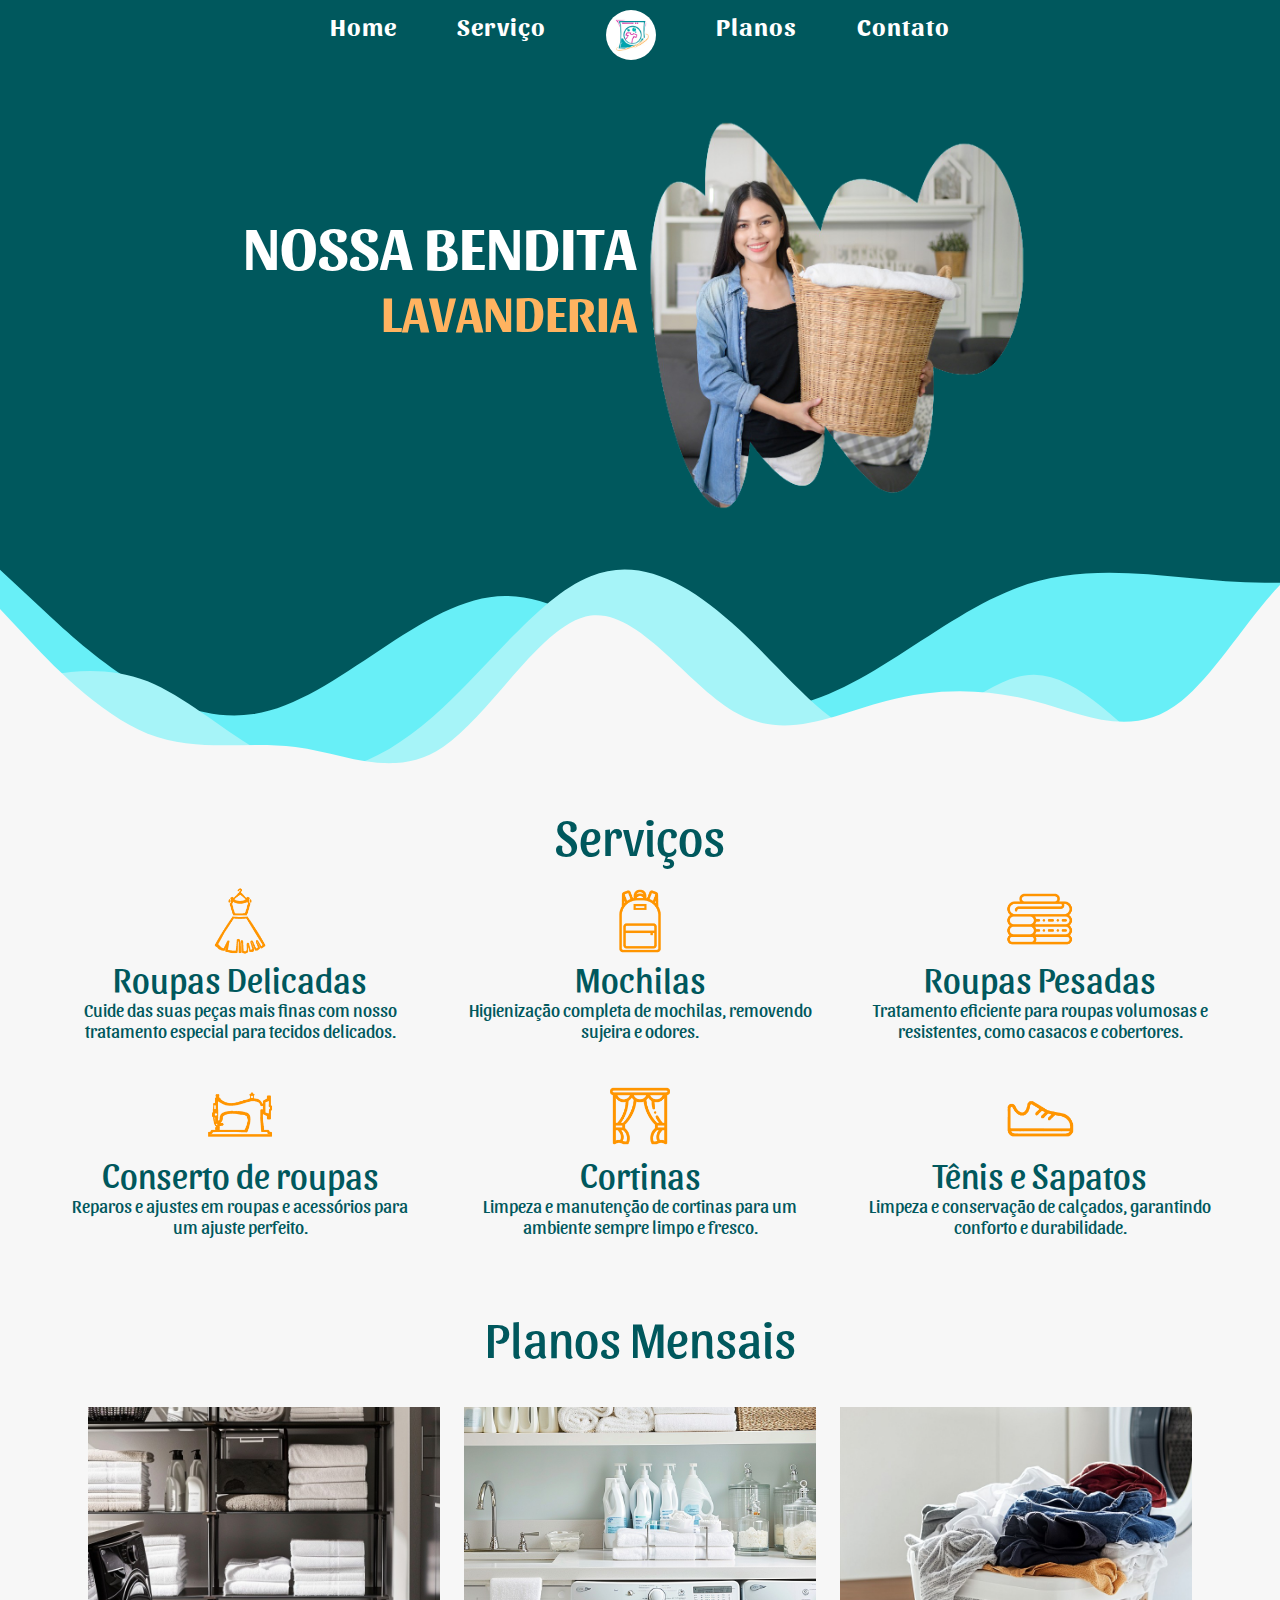
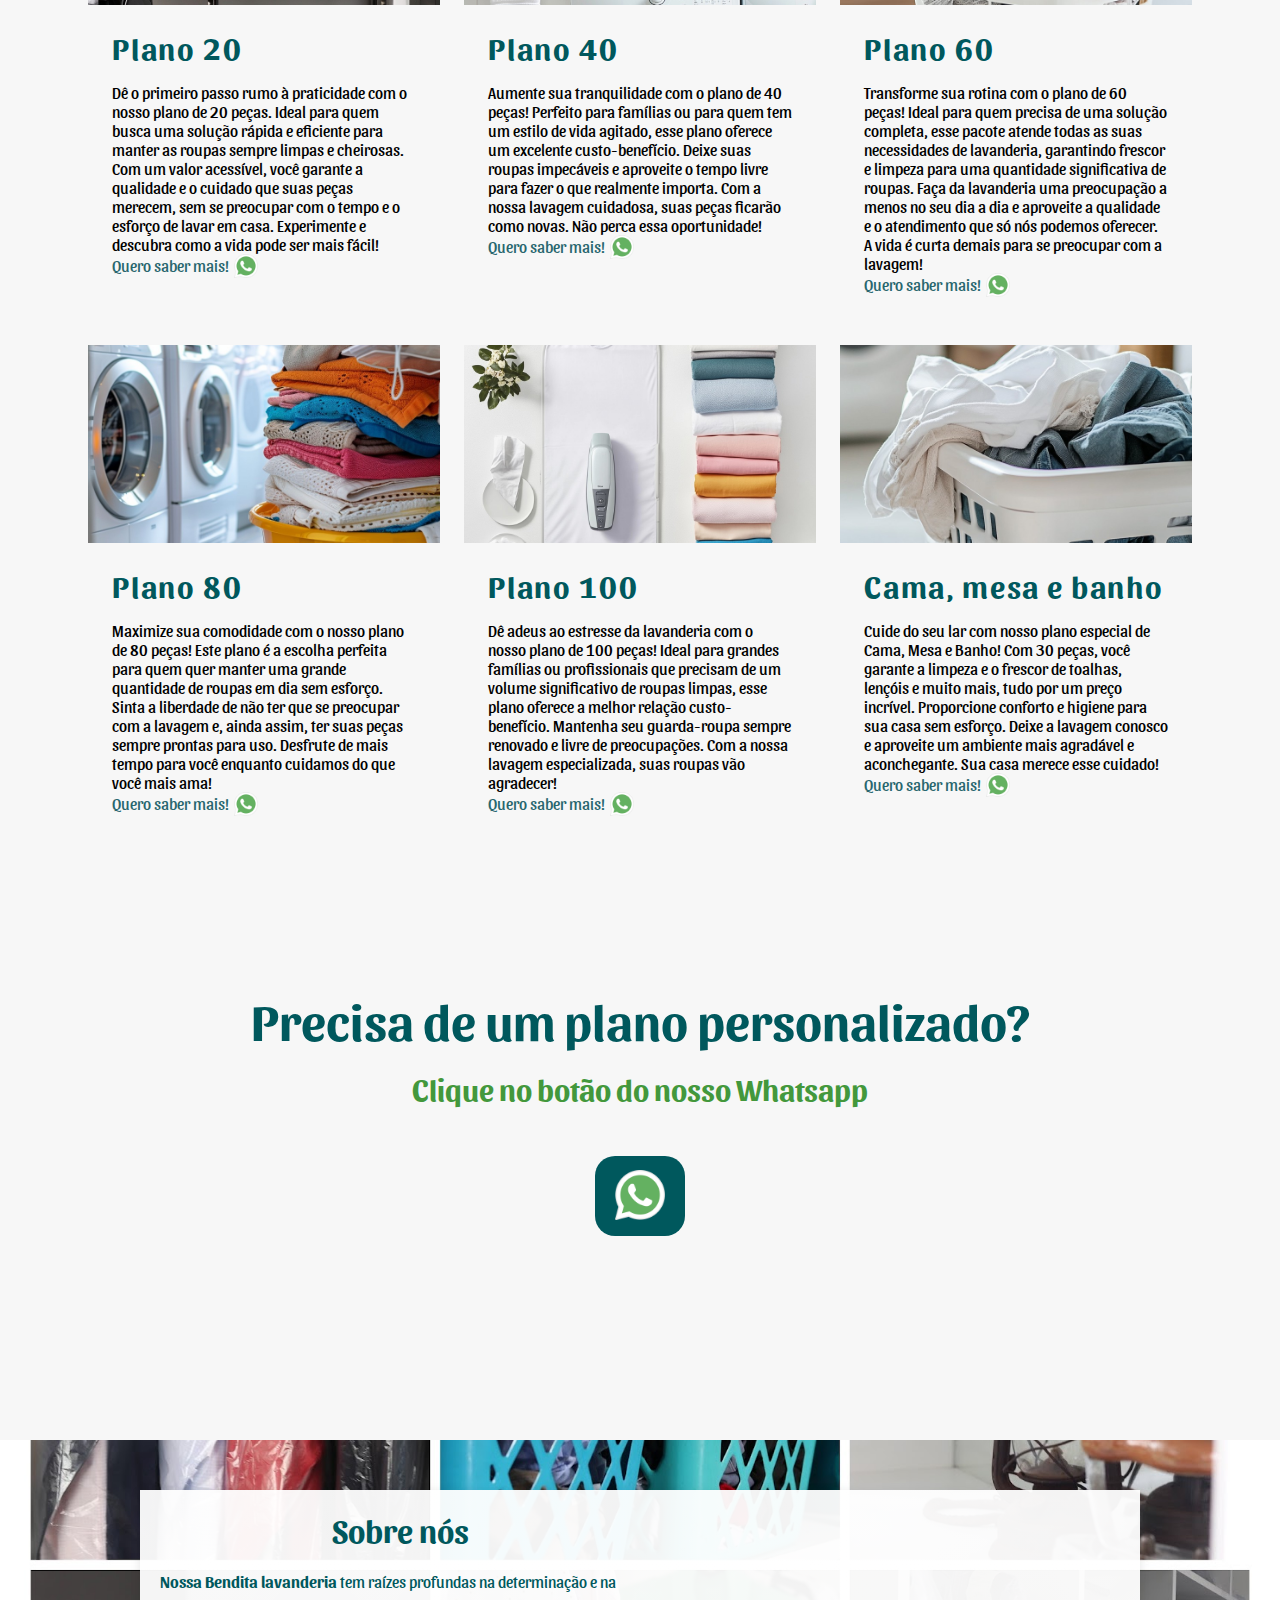
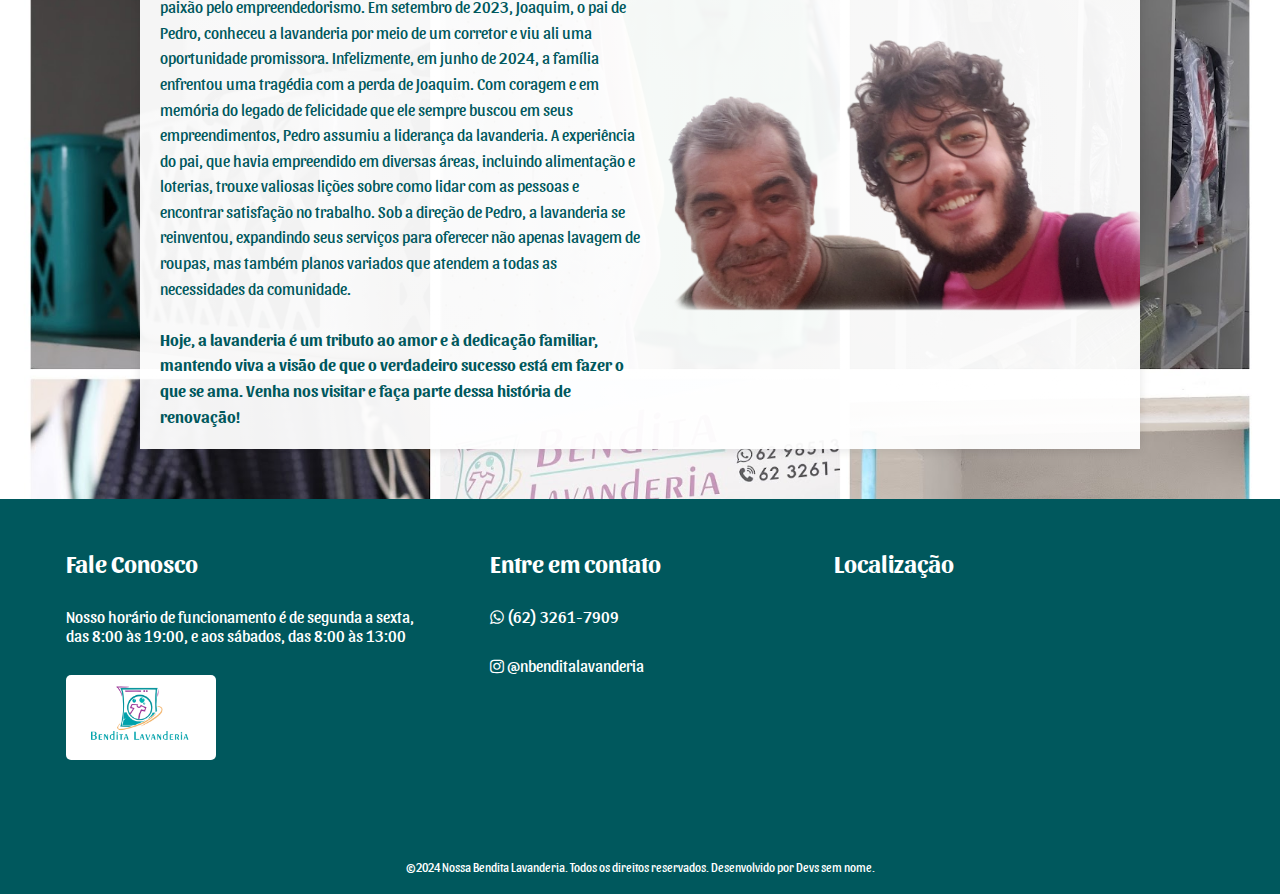
<file: index.html>
<!DOCTYPE html>
<html lang="pt">
<head>
    <meta charset="UTF-8">
    <meta name="viewport" content="width=device-width, initial-scale=1.0">
    <title>BEM VINDO(A)! - NOSSA BENDITA LAVANDERIA</title>
    
    <link rel="stylesheet" href="style.css">

    <link rel="preconnect" href="https://fonts.googleapis.com">
    <link rel="preconnect" href="https://fonts.gstatic.com" crossorigin>
    <link href="https://fonts.googleapis.com/css2?family=Alumni+Sans:ital,wght@0,100..900;1,100..900&display=swap" rel="stylesheet">
    
    <link rel="preconnect" href="https://fonts.googleapis.com">
    <link rel="preconnect" href="https://fonts.gstatic.com" crossorigin>
    <link href="https://fonts.googleapis.com/css2?family=Sansita:ital,wght@0,400;0,700;0,800;0,900;1,400;1,700;1,800;1,900&display=swap" rel="stylesheet">

    <link rel="stylesheet" href="https://cdnjs.cloudflare.com/ajax/libs/font-awesome/4.7.0/css/font-awesome.css" integrity="sha512-5A8nwdMOWrSz20fDsjczgUidUBR8liPYU+WymTZP1lmY9G6Oc7HlZv156XqnsgNUzTyMefFTcsFH/tnJE/+xBg==" crossorigin="anonymous" referrerpolicy="no-referrer" />
    
</head>
<body>
    <a href="#" class="btn" id="scrollToTopBtn"></a>


    <header>
        <div class="container">
            <nav class="navbar">
                <ul>
                    <li><a href="#">Home</a></li>
                    <li><a href="#servicos">Serviço</a></li>
                    <li><a href="#"><img src="img/logo.jpg" class="imageLogo"></a></li>
                    <li><a href="#planos-mensais">Planos</a></li>
                    <li><a href="#contato">Contato</a></li>
                    <div class="close-icon" onclick="closeMenu()">
                        <i class="fa fa-times-circle"></i>
                    </div>
                </ul>
                <div class="menu-icon" onclick="openMenu()">
                    <i class="fa fa-bars"></i>
                </div>
            </nav>
        </div>
    </header>

    <main>
        <div class="bloco1">
            <div class="container">
                <div class="text-bg">
                    <h1>NOSSA BENDITA</h1>
                    <h2>LAVANDERIA</h2>
                </div>
                <img src="img/imagembg.png">
            </div>
            <svg class="wave" xmlns="http://www.w3.org/2000/svg" viewBox="0 80 1040 180">
                <path class="wave2" fill="#68eff7" fill-opacity="1" d="M0,96L34.3,128C68.6,160,137,224,206,213.3C274.3,203,343,117,411,117.3C480,117,549,203,617,208C685.7,213,754,139,823,112C891.4,85,960,107,1029,106.7C1097.1,107,1166,85,1234,74.7C1302.9,64,1371,64,1406,64L1440,64L1440,320L1405.7,320C1371.4,320,1303,320,1234,320C1165.7,320,1097,320,1029,320C960,320,891,320,823,320C754.3,320,686,320,617,320C548.6,320,480,320,411,320C342.9,320,274,320,206,320C137.1,320,69,320,34,320L0,320Z"></path>
                <path class="wave1" fill="#a6f4f8" fill-opacity="2" d="M0,192L20,186.7C40,181,80,171,120,186.7C160,203,200,245,240,256C280,267,320,245,360,208C400,171,440,117,480,101.3C520,85,560,107,600,144C640,181,680,235,720,234.7C760,235,800,181,840,181.3C880,181,920,235,960,261.3C1000,288,1040,288,1080,288C1120,288,1160,288,1200,272C1240,256,1280,224,1320,202.7C1360,181,1400,171,1420,165.3L1440,160L1440,320L1420,320C1400,320,1360,320,1320,320C1280,320,1240,320,1200,320C1160,320,1120,320,1080,320C1040,320,1000,320,960,320C920,320,880,320,840,320C800,320,760,320,720,320C680,320,640,320,600,320C560,320,520,320,480,320C440,320,400,320,360,320C320,320,280,320,240,320C200,320,160,320,120,320C80,320,40,320,20,320L0,320Z"></path>
                <path class="wave3" fill="#f7f7f7" fill-opacity="2" d="M0,128L20,149.3C40,171,80,213,120,229.3C160,245,200,235,240,240C280,245,320,267,360,240C400,213,440,139,480,133.3C520,128,560,192,600,213.3C640,235,680,213,720,202.7C760,192,800,192,840,202.7C880,213,920,235,960,202.7C1000,171,1040,85,1080,85.3C1120,85,1160,171,1200,176C1240,181,1280,107,1320,85.3C1360,64,1400,96,1420,112L1440,128L1440,320L1420,320C1400,320,1360,320,1320,320C1280,320,1240,320,1200,320C1160,320,1120,320,1080,320C1040,320,1000,320,960,320C920,320,880,320,840,320C800,320,760,320,720,320C680,320,640,320,600,320C560,320,520,320,480,320C440,320,400,320,360,320C320,320,280,320,240,320C200,320,160,320,120,320C80,320,40,320,20,320L0,320Z"></path>
            </svg>
        </div>

        <!-- Serviços -->
        <section class="servicos" id="servicos">
            <div class="container">
              <h1 class="servicos-title">Serviços</h1> 
              <div class="mainServicos">
                <div class="row-servico">
                  <div class="blocosServicos">
                      <img src="img/Logos_Servicos/icon-vestido.png" alt="">
                      <h2>Roupas Delicadas</h2>
                      <p>Cuide das suas peças mais finas com nosso tratamento especial para tecidos delicados.</p>
                  </div>

                  <div class="blocosServicos">
                    <img src="img/Logos_Servicos/icon-mochila.png" alt="" >
                    <h2>Mochilas</h2>
                    <p>Higienização completa de mochilas, removendo sujeira e odores.</p>
                  </div>
                  
                  <div class="blocosServicos">
                      <img src="img/Logos_Servicos/icon-roupas-lavadas.png" alt="">
                      <h2>Roupas Pesadas</h2>
                      <p>Tratamento eficiente para roupas volumosas e resistentes, como casacos e cobertores.</p>
                  </div>
                </div>
                <div class="row-servico">
                  <div class="blocosServicos">
                    <img src="img/Logos_Servicos/icon-costura.png" alt="">
                    <h2>Conserto de roupas</h2>
                    <p>Reparos e ajustes em roupas e acessórios para um ajuste perfeito.</p>
                  </div>
                  <div class="blocosServicos">
                    <img src="img/Logos_Servicos/icon-cortina.png" alt="">
                    <h2>Cortinas</h2>
                    <p>Limpeza e manutenção de cortinas para um ambiente sempre limpo e fresco.</p>
                  </div>
                  <div class="blocosServicos">
                    <img src="img/Logos_Servicos/icon-tenis.png" alt="">
                    <h2>Tênis e Sapatos</h2>
                    <p>Limpeza e conservação de calçados, garantindo conforto e durabilidade.</p>
                  </div>
                </div>
              </div>
            </div>  
        </section>
    
        <!-- Planos -->
        <section id="planos-mensais"> 
            <div class="container">
                <h1 >Planos Mensais</h1>
                <section class="articles">
                    <article>
                      <div class="article-wrapper">
                        <figure>
                          <img src="img/laundry/StockCake-Organized Laundry Room_1727184102.jpg" alt="" />
                        </figure>
                        <div class="article-body">
                          <h2>Plano 20</h2>
                          <p>
                            Dê o primeiro passo rumo à praticidade com o nosso plano de 20 peças. Ideal para quem busca uma solução rápida e eficiente para manter as roupas sempre limpas e cheirosas. Com um valor acessível, você garante a qualidade e o cuidado que suas peças merecem, sem se preocupar com o tempo e o esforço de lavar em casa. Experimente e descubra como a vida pode ser mais fácil!
                          </p>
                          <a href="https://api.whatsapp.com/send?phone=5562985131558&text=Ol%C3%A1%2C%20gostaria%20de%20mais%20informa%C3%A7%C3%B5es%20do%20Plano%2020%21" target="_blank" class="read-more">
                            Quero saber mais! <span class="sr-only">about this is some title</span>
                            <img src="img/whatsapp.png" class="icon" viewBox="0 0 20 20" fill="currentColor">
                              <path fill-rule="evenodd" d="M12.293 5.293a1 1 0 011.414 0l4 4a1 1 0 010 1.414l-4 4a1 1 0 01-1.414-1.414L14.586 11H3a1 1 0 110-2h11.586l-2.293-2.293a1 1 0 010-1.414z" clip-rule="evenodd" />
                            </svg>
                          </a>
                        </div>
                      </div>
                    </article>
                    <article>
                        <div class="article-wrapper">
                          <figure>
                            <img src="img/laundry/StockCake-Laundry Room Decor_1727184118.jpg" alt="" />
                          </figure>
                          <div class="article-body">
                            <h2>Plano 40</h2>
                            <p>
                              Aumente sua tranquilidade com o plano de 40 peças! Perfeito para famílias ou para quem tem um estilo de vida agitado, esse plano oferece um excelente custo-benefício. Deixe suas roupas impecáveis e aproveite o tempo livre para fazer o que realmente importa. Com a nossa lavagem cuidadosa, suas peças ficarão como novas. Não perca essa oportunidade!
                            </p>
                            <a href="https://api.whatsapp.com/send?phone=5562985131558&text=Ol%C3%A1%2C%20gostaria%20de%20mais%20informa%C3%A7%C3%B5es%20do%20Plano%2040%21" target="_blank" class="read-more">
                              Quero saber mais! <span class="sr-only">about this is some title</span>
                              <img src="img/whatsapp.png" class="icon" viewBox="0 0 20 20" fill="currentColor">
                              <path fill-rule="evenodd" d="M12.293 5.293a1 1 0 011.414 0l4 4a1 1 0 010 1.414l-4 4a1 1 0 01-1.414-1.414L14.586 11H3a1 1 0 110-2h11.586l-2.293-2.293a1 1 0 010-1.414z" clip-rule="evenodd" />
                              </svg>
                            </a>
                          </div>
                        </div>
                      </article>
                      <article>
                        <div class="article-wrapper">
                          <figure>
                            <img src="img/laundry/StockCake-Laundry day essentials_1727184089.jpg" alt="" />
                          </figure>
                          <div class="article-body">
                            <h2>Plano 60</h2>
                            <p>
                              Transforme sua rotina com o plano de 60 peças! Ideal para quem precisa de uma solução completa, esse pacote atende todas as suas necessidades de lavanderia, garantindo frescor e limpeza para uma quantidade significativa de roupas. Faça da lavanderia uma preocupação a menos no seu dia a dia e aproveite a qualidade e o atendimento que só nós podemos oferecer. A vida é curta demais para se preocupar com a lavagem!                            </p>
                            <a href="https://api.whatsapp.com/send?phone=5562985131558&text=Ol%C3%A1%2C%20gostaria%20de%20mais%20informa%C3%A7%C3%B5es%20do%20Plano%2060%21" target="_blank" class="read-more">
                              Quero saber mais! <span class="sr-only">about this is some title</span>
                              <img src="img/whatsapp.png" class="icon" viewBox="0 0 20 20" fill="currentColor">
                              <path fill-rule="evenodd" d="M12.293 5.293a1 1 0 011.414 0l4 4a1 1 0 010 1.414l-4 4a1 1 0 01-1.414-1.414L14.586 11H3a1 1 0 110-2h11.586l-2.293-2.293a1 1 0 010-1.414z" clip-rule="evenodd" />
                              </svg>
                            </a>
                          </div>
                        </div>
                      </article>    
                      <article>
                        <div class="article-wrapper">
                          <figure>
                            <img src="img/laundry/StockCake-Laundry Day Essentials_1727184078.jpg" alt="" />
                          </figure>
                          <div class="article-body">
                            <h2>Plano 80</h2>
                            <p>
                              Maximize sua comodidade com o nosso plano de 80 peças! Este plano é a escolha perfeita para quem quer manter uma grande quantidade de roupas em dia sem esforço. Sinta a liberdade de não ter que se preocupar com a lavagem e, ainda assim, ter suas peças sempre prontas para uso. Desfrute de mais tempo para você enquanto cuidamos do que você mais ama!                            </p>
                            <a href="https://api.whatsapp.com/send?phone=5562985131558&text=Ol%C3%A1%2C%20gostaria%20de%20mais%20informa%C3%A7%C3%B5es%20do%20Plano%2080%21" target="_blank" class="read-more">
                              Quero saber mais! <span class="sr-only">about this is some title</span>
                              <img src="img/whatsapp.png" class="icon" viewBox="0 0 20 20" fill="currentColor">
                              <path fill-rule="evenodd" d="M12.293 5.293a1 1 0 011.414 0l4 4a1 1 0 010 1.414l-4 4a1 1 0 01-1.414-1.414L14.586 11H3a1 1 0 110-2h11.586l-2.293-2.293a1 1 0 010-1.414z" clip-rule="evenodd" />
                              </svg>
                            </a>
                          </div>
                        </div>
                      </article>
                    <article>
                  
                      <div class="article-wrapper">
                        <figure>
                          <img src="img/laundry/StockCake-Laundry Day Essentials_1727184065.jpg" alt="" />
                        </figure>
                        <div class="article-body">
                          <h2>Plano 100</h2>
                          <p>
                            Dê adeus ao estresse da lavanderia com o nosso plano de 100 peças! Ideal para grandes famílias ou profissionais que precisam de um volume significativo de roupas limpas, esse plano oferece a melhor relação custo-benefício. Mantenha seu guarda-roupa sempre renovado e livre de preocupações. Com a nossa lavagem especializada, suas roupas vão agradecer!                          </p>
                          <a href="https://api.whatsapp.com/send?phone=5562985131558&text=Ol%C3%A1%2C%20gostaria%20de%20mais%20informa%C3%A7%C3%B5es%20do%20Plano%20100%21" target="_blank" class="read-more">
                            Quero saber mais! <span class="sr-only">about this is some title</span>
                            <img src="img/whatsapp.png" class="icon" viewBox="0 0 20 20" fill="currentColor">
                              <path fill-rule="evenodd" d="M12.293 5.293a1 1 0 011.414 0l4 4a1 1 0 010 1.414l-4 4a1 1 0 01-1.414-1.414L14.586 11H3a1 1 0 110-2h11.586l-2.293-2.293a1 1 0 010-1.414z" clip-rule="evenodd" />
                            </svg>
                          </a>
                        </div>
                      </div>
                    </article>
                    <article>
                  
                      <div class="article-wrapper">
                        <figure>
                          <img src="img/laundry/StockCake-Laundry Day Essentials_1727135415.jpg" alt="" />
                        </figure>
                        <div class="article-body">
                          <h2>Cama, mesa e banho</h2>
                          <p>
                            Cuide do seu lar com nosso plano especial de Cama, Mesa e Banho! Com 30 peças, você garante a limpeza e o frescor de toalhas, lençóis e muito mais, tudo por um preço incrível. Proporcione conforto e higiene para sua casa sem esforço. Deixe a lavagem conosco e aproveite um ambiente mais agradável e aconchegante. Sua casa merece esse cuidado!
                          </p>
                          <a href="https://api.whatsapp.com/send?phone=5562985131558&text=Ol%C3%A1%2C%20gostaria%20de%20mais%20informa%C3%A7%C3%B5es%20do%20Plano%20cama,%20mesa%20e%20banho%20%21" target="_blank" class="read-more">
                            Quero saber mais! <span class="sr-only">about this is some title</span>
                            <img src="img/whatsapp.png" class="icon" viewBox="0 0 20 20" fill="currentColor">
                              <path fill-rule="evenodd" d="M12.293 5.293a1 1 0 011.414 0l4 4a1 1 0 010 1.414l-4 4a1 1 0 01-1.414-1.414L14.586 11H3a1 1 0 110-2h11.586l-2.293-2.293a1 1 0 010-1.414z" clip-rule="evenodd" />
                            </svg>
                          </a>
                        </div>
                      </div>
                    </article>
                  </section>
            </div>
        </div> 
        </section>

        <!-- Planos Personalizados -->
        <section class="plano-personalizado">
            <div class="container">
                <h2>Precisa de um plano personalizado?</h2>
                <h3>Clique no botão do nosso Whatsapp</h3>
                <button class="contato-plano-personalizado">
                    <a href="https://api.whatsapp.com/send?phone=5562985131558&text=Ol%C3%A1%2C%20gostaria%20de%20um%20plano%20personalizado%21" target="_blank">
                    <img src="img/whatsapp.png">
                    </a>
                </button>
            </div>
        </section>

        <!--Sobre nós-->
        <section class="aboutUs">
          <div class="container">
              <div class="bloco-aboutUs">
                  <div class="bloco-aboutUs-direita">
                      <h1>Sobre nós</h1>
                      <p><b>Nossa Bendita lavanderia</b> tem raízes profundas na determinação e na paixão pelo empreendedorismo. Em setembro de 2023, Joaquim, o pai de Pedro, conheceu a lavanderia por meio de um corretor e viu ali uma oportunidade promissora.

                        Infelizmente, em junho de 2024, a família enfrentou uma tragédia com a perda de Joaquim. Com coragem e em memória do legado de felicidade que ele sempre buscou em seus empreendimentos, Pedro assumiu a liderança da lavanderia.
                        
                        A experiência do pai, que havia empreendido em diversas áreas, incluindo alimentação e loterias, trouxe valiosas lições sobre como lidar com as pessoas e encontrar satisfação no trabalho. Sob a direção de Pedro, a lavanderia se reinventou, expandindo seus serviços para oferecer não apenas lavagem de roupas, mas também planos variados que atendem a todas as necessidades da comunidade.
                        <br>
                        <br>
                       <b>Hoje, a lavanderia é um tributo ao amor e à dedicação familiar, mantendo viva a visão de que o verdadeiro sucesso está em fazer o que se ama. Venha nos visitar e faça parte dessa história de renovação! </b>
                        
                        </p>
                  </div>
                  <div class="bloco-aboutUs-esquerda">
                      <img src="img/sobre-nos/pedroepai2.png" alt="">
                  </div>
              </div>
          </div>
      </section>
    </main>
    
    <footer>
        <div class="container" id="contato">
            <div class="footer-fale-conosco">
                <h2>Fale Conosco</h2>
                <p>Nosso horário de funcionamento é de segunda a sexta, das 8:00 às 19:00, e aos sábados, das 8:00 às 13:00</p>
                <img src="img/logo escolhida.png" alt="">
            </div>
            <div class="footer-entre-em-contato">
                <h2>Entre em contato</h2>
                <p><a href="https://api.whatsapp.com/send?phone=5562985131558&text=Ol%C3%A1%2C%20gostaria%20de%20um%20plano%20personalizado%21" target="_blank"><i class="fa fa-whatsapp"></i> (62) 3261-7909</a></p>
                <a href="https://www.instagram.com/nbenditalavanderia/" target="_blank"><i class="fa fa-instagram"></i> @nbenditalavanderia</a>
            </div>
            <div class="footer-localizacao">
                <h2>Localização</h2>
                <iframe src="https://www.google.com/maps/embed?pb=!1m14!1m8!1m3!1d15289.697507700299!2d-49.2467389!3d-16.655634!3m2!1i1024!2i768!4f13.1!3m3!1m2!1s0x935ef321b537ad65%3A0x1a3bd046a4b754b0!2sNossa%20Bendita%20Lavanderia!5e0!3m2!1spt-BR!2sbr!4v1725754138372!5m2!1spt-BR!2sbr" style="border:80px;" allowfullscreen="" loading="lazy" referrerpolicy="no-referrer-when-downgrade"></iframe>
            </div>
        </div>
        <p>©2024 Nossa Bendita Lavanderia. Todos os direitos reservados. Desenvolvido por Devs sem nome.</p>
    </footer>
<script src="script.js"></script>
</body>
</html>
</file>
<file: style.css>
@import url('https://fonts.googleapis.com/css2?family=ABeeZee:ital@0;1&display=swap');

:root {
    --primary-color: #22e4ee;
    --secondary-color: #FFFFFF;
    --tertiary-color: #ffb360;
    --quaternary-color: #00585D;
    --quinternary-color: #ACACAC;
    --sixth-color: #727272;
    --seventh-color: #00A4AE;
    --eighth-color:#b5329c;
}

*{
    font-family: 'Sansita', sans-serif;
    margin: 0;
    padding: 0;
    box-sizing: border-box;
}

.btn {
    display: flex;
    justify-content: center;
    align-items: center;
    position: fixed;
    bottom: 10px;
    right: 10px;
    width: 50px;
    height: 50px;
    background-color: white;
    color: var(--quaternary-color); 
    text-decoration: none;
    border-radius: 10px;
    border: 2px solid var(--quaternary-color); 
    box-shadow: 0 4px 8px rgba(0, 0, 0, 0.2); 
    font-size: 24px;
    font-weight: bold; 
    transition: all 250ms ease;
    z-index: 1000;
}

.btn::after {
    content: "↑";
    font-size: 32px;
    font-weight: bold;
    color: var(--quaternary-color);
    transition: margin-top 250ms, transform 250ms;
}

.btn:hover::after {
    margin-top: -8px;
    transform: scale(1.1);
}

.btn:focus {
    outline: none;
    box-shadow: 0 0 0 3px rgba(0, 0, 255, 0.3);
}
.btn.hidden {
    display: none;
}   
    
body{
    /*background-color: var(--secondary-color);*/
    background: #f7f7f7;
    overflow-x: hidden;
}

.container {
    max-width: 1400px; /* largura máxima do conteúdo */
    margin: 0 auto; /* centraliza o contêiner */
    padding: 0 5%; /* espaçamento interno para não tocar as bordas da tela */
    overflow: hidden; 

}

header{
    background-color: var(--quaternary-color);
    color: var(--secondary-color);
    font-size: 25px; 
    position:fixed;
    top: 0;
    left: 0;
    width: 100%;
    z-index: 2;
    display: flex;
    justify-content: space-between;
    padding: 10px 0;
    transition: 0.7s;
}

header nav ul {
    display: flex;
}

header nav ul li {
    list-style: none;
    list-style-type: none;
    margin: 0 15px;
    font-weight: bold;
}

header nav ul li a {
    margin: 0 15px;
    text-decoration: none;
    color: white;
    letter-spacing: 1px;
    font-weight: 700px;
    transition: 0.7s;
}

header nav ul li a:hover{
    color: var(--tertiary-color);
}

.imageLogo{
    background-color: white;
    width: 50px;
    border-radius: 30px;
    position: relative;
    transition: 0.7s;
}

/*** MENU RESPONSIVO ***/
nav .menu-icon{
    cursor: pointer;
    font-size: 25px;
    color: white;
    display: none;
}

nav .close-icon {
    display: none;
    font-size: 30px;
    color: white;
}

@media(max-width: 830px){
    /* menu mobile */
    header .container{
        margin: 10px 20px;
        text-align: right;
    }
    nav ul{
        position: fixed;
        top: 0;
        left: 0;
        background-color: var(--quaternary-color);
        width: 100%;
        height: 100%;
        flex-direction:column;
        align-items: center;
        justify-content: center;
        clip-path: circle(0% at 100% 0);
        transition: 0.7s;
        
    }
    ul.open{
        clip-path: circle(141.4% at 100% 0);
    }
    ul li a{
        margin: 10px 0;
        font-size: 30px;
    }
    nav .menu-icon{
        display: block;

    }

    nav .close-icon{
        display: block;
        position: absolute;
        top: 46px;
        right: 28px;
    }
    nav ul li:nth-child(3){
        display: none;
    }
}

/*** BLOCO 1 ***/
.bloco1{
    background: var(--quaternary-color);
}

.bloco1 .container{
    min-height: 550px;
    display: flex;
    justify-content: center;
    align-items: center;
}

.bloco1 img {
    width: 400px;
    margin-top: 80px;
}

.bloco1 .text-bg h1 {
    font-size: 60px;
    color: var(--secondary-color); 
    white-space: nowrap;
}

.bloco1 h2 {
    font-size: 50px;
    color: var(--tertiary-color);
    text-align: end;
}

.bloco1 .wave{
    margin-bottom: -20px;
}

.bloco1 .wave1{
    animation: moveWave1 6s ease-in-out infinite alternate;
}

@keyframes moveWave1 {
    from{
        transform: translateX(-200px);
    }
}

.bloco1 .wave2{
    animation: moveWave2 5s 1.2s ease-in-out infinite alternate;
}

@keyframes moveWave2 {
    from{
        transform: translateX(-180px);
    }
}

.bloco1 .wave3{
    animation: moveWave3 4s 0.7s ease-in-out infinite alternate;
}

@keyframes moveWave3 {
    from{
        transform: translateX(-120px);
    }
}

@media (max-width: 800px) {
    .bloco1 .container {
        flex-direction: column;
    }
    .bloco1 .text-bg h1 {
        margin-top: 60px;
        font-size: 40px;
        white-space: nowrap;
    }
    .bloco1 h2 {
        font-size: 35px;
    }

    .bloco1 img {
        width: 300px; 
    }
}


/*** SERVIÇOS ***/
#servicos{
    padding: 50px 0;
    width: 100vw;
}

.servicos-title{
    text-align: center;
    color: var(--quaternary-color);
    font-weight: normal;
    font-size: 50px;
}

.mainServicos{
    display: flex;
    flex-direction: column;
    align-items: center;
    width: 100%;
}

.row-servico{
    display: flex;
    flex-direction: row;
}

.blocosServicos{
    width: 400px;
    margin: 0 ;
    display: flex;
    justify-content: center;
    align-items: center;
    flex-direction: column;
    padding: 20px 20px;
    color: var(--quaternary-color);
}


.blocosServicos h2{
    font-size: 35px;
    font-weight: 500;
    white-space: nowrap;
}

.blocosServicos img{
    width: 20%;
    text-align: justify;
}

.blocosServicos p{
    font-size: 18px;
    text-align: center;
    font-weight: normal;
}


@media (max-width: 800px) {
    .mainServicos {
        display: block;
    }

    .row-servico {
        display: flex;
        flex-direction: column;
        justify-content: center;
        align-items: center;
    }
}

/*** PLANOS MENSAIS ***/
.container-planos {
    max-width: 1500px;
    margin: 0 auto; 
    padding: 0 5%;
    display: flex;
    flex-direction: row;
    gap: 50px;
}

#planos-mensais h1 {
    text-align: center;
    font-size: 50px;
    color: var(--quaternary-color);
    font-weight: normal;
    padding-bottom: 40px
}

.article {
    --img-scale: 1.001;
    --link-icon-translate: -20px;
    --link-icon-opacity: 0;
    position: relative;
    border-radius: 16px;
    box-shadow: none;
    background: #fff;
    transform-origin: center;
    transition: all 0.4s ease-in-out;
    overflow: hidden;

}

article a::after {
    position: absolute;
    inset-block: 0;
    inset-inline: 0;
    cursor: pointer;
    content: "";
}

article h2 {
    margin: 0 0 18px 0;
    font-family: "Sansita";
    font-size: 1.9rem;
    letter-spacing: 0.06em;
    color: var(--quaternary-color);
    transition: color 0.3s ease-out;
}

figure {
    margin: 0;
    padding: 0;
    aspect-ratio: 16 / 9; /* Mantém a proporção */
    overflow: hidden;
    width: 100%; /* Garante que o figure ocupe 100% do espaço disponível */
    height: auto; /* Deixa a altura ajustável */
}

article img {
    width: 100%; /* A imagem ocupa 100% da largura do figure */
    height: 100%; /* A imagem ocupa 100% da altura do figure */
    object-fit: cover; /* Ajusta a imagem para cobrir o espaço */
    transform-origin: center;
    transform: scale(var(--img-scale));
    transition: transform 0.4s ease-in-out;
}

.article-body {
    padding: 24px;
}

article a {
    display: inline-flex;
    align-items: center;
    text-decoration: none;
    color: #28666e;
}

article a:focus {
    outline: 1px dotted #28666e;
}

article a .icon {
    min-width: 24px;
    width: 24px;
    height: 24px;
    margin-left: 5px;
    transform: translateX(var(--link-icon-translate));
    opacity: var(--link-icon-opacity);
    transition: all 0.3s;
}

article:has(:hover, :focus) {
    --img-scale: 1.1;
    --link-icon-translate: 0;
    --link-icon-opacity: 1;
    box-shadow: rgba(0, 0, 0, 0.16) 0px 10px 36px 0px, rgba(0, 0, 0, 0.06) 0px 0px 0px 1px;
}
article:has(:hover, :focus) h2{
    color: var(--tertiary-color);

}

.articles {
    display: grid;
    max-width: 1200px;
    margin-inline: auto;
    padding-inline: 24px;
    grid-template-columns: repeat(auto-fill, minmax(320px, 1fr));
    gap: 24px;
}

@media screen and (max-width: 960px) {
    article {
        container: card/inline-size;
    }

    .article-body{
        display: flex;
        flex-direction: column;
        align-items: center;
        gap: 10px;
    }
    .article-body p {
        display: none;
    }
}

@container card (min-width: 380px) {
    .article-wrapper {
        display: grid;
        grid-template-columns: 100px 1fr;
        gap: 16px;
    }
    .article-body {
        padding-left: 0;
    }
    figure {
        width: 100%;
        height: auto; /* Deixa a altura ajustável */
    }
    figure img {
        width: 100%; /* A imagem ocupa 100% do figure */
        height: 100%; /* A imagem ocupa 100% do figure */
        object-fit: cover; /* Faz a imagem cobrir o espaço */
    }
}

.sr-only:not(:focus):not(:active) {
    clip: rect(0 0 0 0); 
    clip-path: inset(50%);
    height: 1px;
    overflow: hidden;
    position: absolute;
    white-space: nowrap; 
    width: 1px;
}



/** PLANO PERSONALIZADO ***/

.plano-personalizado{
    display: flex;
    flex-direction: column;
    text-align: center;   
    align-items: center; 
    padding: 50px 0;
    height: 600px;
}

.plano-personalizado .container{
    height: 100%;
}

.contato-plano-personalizado{
    background-color: #00585D;
    height: 80px;
    width: 90px;
    border-radius: 20px;
    border: none;
}
.contato-plano-personalizado:hover{
    box-shadow: rgba(0, 0, 0, 0.25) 0px 54px 55px, rgba(0, 0, 0, 0.12) 0px -12px 30px, rgba(0, 0, 0, 0.12) 0px 4px 6px, rgba(0, 0, 0, 0.17) 0px 12px 13px, rgba(0, 0, 0, 0.09) 0px -3px 5px;
    transform: scale(1.1);
}

.contato-plano-personalizado:active{
    box-shadow: rgba(50, 50, 93, 0.25) 0px 30px 60px -12px inset, rgba(0, 0, 0, 0.3) 0px 18px 36px -18px inset;
}

.contato-plano-personalizado img{
    height: 50px;
    width: 50px;
}

.plano-personalizado h2{
    font-family: 'Sansita';
    color: var(--quaternary-color);
    padding-bottom: 20px;
    padding-top: 100px;
    font-size: 50px;
}
.plano-personalizado h3{
    font-family: 'Sansita';
    color: #43983C;
    padding-bottom:50px;
    font-size: 30px;
    
}

/*** SOBRE NÓS ***/
.aboutUs {
    background-image: url('img/sobre-nos/colagem.jpg');
    background-size: cover;
    background-position: center;
    display: flex;
    align-items: center;
    justify-content: center;
}

.bloco-aboutUs {
    margin: 50px auto;
    max-width: 1000px;
    background: linear-gradient(to bottom, rgba(255, 255, 255, 0.95), rgba(255, 255, 255, 0.95));   
    color: #00585D;
    display: flex;
    flex-direction: row;
    box-shadow: 0 2px 10px rgba(0, 0, 0, 0.1);
    align-items: center;
    justify-content: center;
}

.bloco-aboutUs-esquerda {
    flex: 1;
    display: flex;
    justify-content: center;
    align-items: center;
    
}

.bloco-aboutUs-direita {
    flex: 1;
    padding: 20px;
}

.bloco-aboutUs-direita h1 {
    margin-bottom: 20px;
    text-align: center;
}

.bloco-aboutUs-direita p {
    line-height: 1.6;
}

.bloco-aboutUs-esquerda img {
    max-width: 100%;
    height: auto;
}

@media (max-width: 800px) {
    .bloco-aboutUs{
        display: flex;
        flex-direction: column;
    }
    .bloco-aboutUs-esquerda img {
        width: 300px;
    }
}


/*** AVALIAÇÕES ***/
.avaliacoes {
    margin: 50px 0;
}

.carrossel-header {
    display: flex;
    flex-direction: column;
    align-items: center;
    justify-content: center;
    margin-bottom: 35px;
    font-size: 1.5em;
}

.carrossel-container {
    position: relative;
    width: 90%;
    max-width: 1200px;
    overflow: hidden;
    border-radius: 8px;
    margin: 0 auto;
    /*box-shadow: 0 2px 5px rgba(0, 0, 0, 0.1);*/
}

.carrossel-header h1 {
    margin: 0;
    color: var(--primary-color);
}

.carrossel {
    display: flex;
    transition: transform 0.5s ease-in-out;
}

.avaliacao {
    flex: 0 0 33.3333%;
    box-sizing: border-box;
    padding: 20px;
    text-align: left;
    box-shadow: 0 0 5px rgba(0, 0, 0, 0.1);
    border: 1px solid #e9e8e8;
    border-radius: 4px;
    margin: 0 10px;
}

.perfil {
    display: flex;
    align-items: center;
    margin-bottom: 10px;
}

.perfil img {
    border-radius: 50%;
    width: 50px;
    height: 50px;
    margin-right: 10px;
}

.info h3 {
    margin: 0;
    font-size: 1.2em;
}

.info p {
    margin: 0;
    font-size: 0.9em;
    color: gray;
}

.logo-google {
    margin-left: auto !important;
    width: 30px !important;
    height: 30px !important;
}

.estrelas {
    color: gold;
    font-size: 1.2em;
    margin-bottom: 10px;
}

.carrossel-container button {
    position: absolute;
    top: 50%;
    transform: translateY(-50%);
    background-color: transparent;
    border: none;
    font-size: 2em;
    cursor: pointer;
    color: #333;
    padding: 10px;
    z-index: 10;
}

.prev {
    left: 0;
}

.next {
    right: 0;
}

/*** FOOTER ***/
footer {
    background-color: var(--quaternary-color);
}

footer .container{
    color: white;
    width: 100%;
    display: flex;
    justify-content: space-around;
    align-items: start;
}

footer .footer-fale-conosco{
    width: 33%;
    height: 100%;
    display: flex;
    flex-direction: column;
    padding-top: 50px;
}

footer .footer-fale-conosco p{
    margin: 30px 0;
    margin-right: 30px;
}

footer .footer-fale-conosco img{
    width: 150px;
    border-radius: 5px;
}

footer .footer-entre-em-contato{
    width: 33%;
    height: 100%;
    padding-top: 50px;
    padding-left: 40px;
}

footer .footer-entre-em-contato p{
    margin: 30px 0;
}

footer .footer-entre-em-contato a{
    text-decoration: none;
    color: white;
}

footer .footer-localizacao{
    width: 33%;
    padding-top: 50px;
}

footer .footer-localizacao iframe{
    width: 380px;
    height: 200px;
    border-radius: 5px;
    margin: 30px 0;
}

footer>p{
    color: white;
    text-align: center;
    font-size: 12px;
    padding: 20px 0;
}
footer p:hover{
    color:var(--tertiary-color);
}


@media (max-width: 800px) {
    footer #contato{
        display: flex;
        flex-direction: column;
        align-items: center;
    }
    
    footer .footer-fale-conosco p{
        margin-right: 0;
    }

    footer .footer-fale-conosco img{
        display: none;
    }

    footer .footer-fale-conosco, footer .footer-entre-em-contato, footer .footer-localizacao{
        width: 100%;
        padding: 0;
        padding-top: 50px;
        text-align: center;
    }
}

@media (max-width: 800px) {
    header {
        flex-direction: column;
        padding: 10px;
    }

    .servico-item, .plano {
        margin: 10px;
        padding: 10px;
    }

    .container {
        padding: 0 10px;
    }

    #servicos{
        height: auto;
    }
    .mainServicos{
        flex-direction: column;
    }
    .blocosServicos h2{
        font-size: 20px;
        white-space: nowrap;
    }
}

/* Estiliza a largura da barra de rolagem */
::-webkit-scrollbar {
    width: 12px;
  }
  
  /* Estiliza o "track" (fundo da barra de rolagem) */
  ::-webkit-scrollbar-track {
    background: transparent;
    border: none;
  }
  
  /* Estiliza o "thumb" (a parte que se move na barra de rolagem) */
  ::-webkit-scrollbar-thumb {
    background-color: var(--primary-color); /* Cor da barra */
    border-radius: 10px;
    border: 3px solid #f1f1f1; /* Adiciona uma borda ao thumb */
  }
  
  /* Estiliza o thumb ao ser hover */
  ::-webkit-scrollbar-thumb:hover {
    background-color: var(--quaternary-color);
  }
</file>
